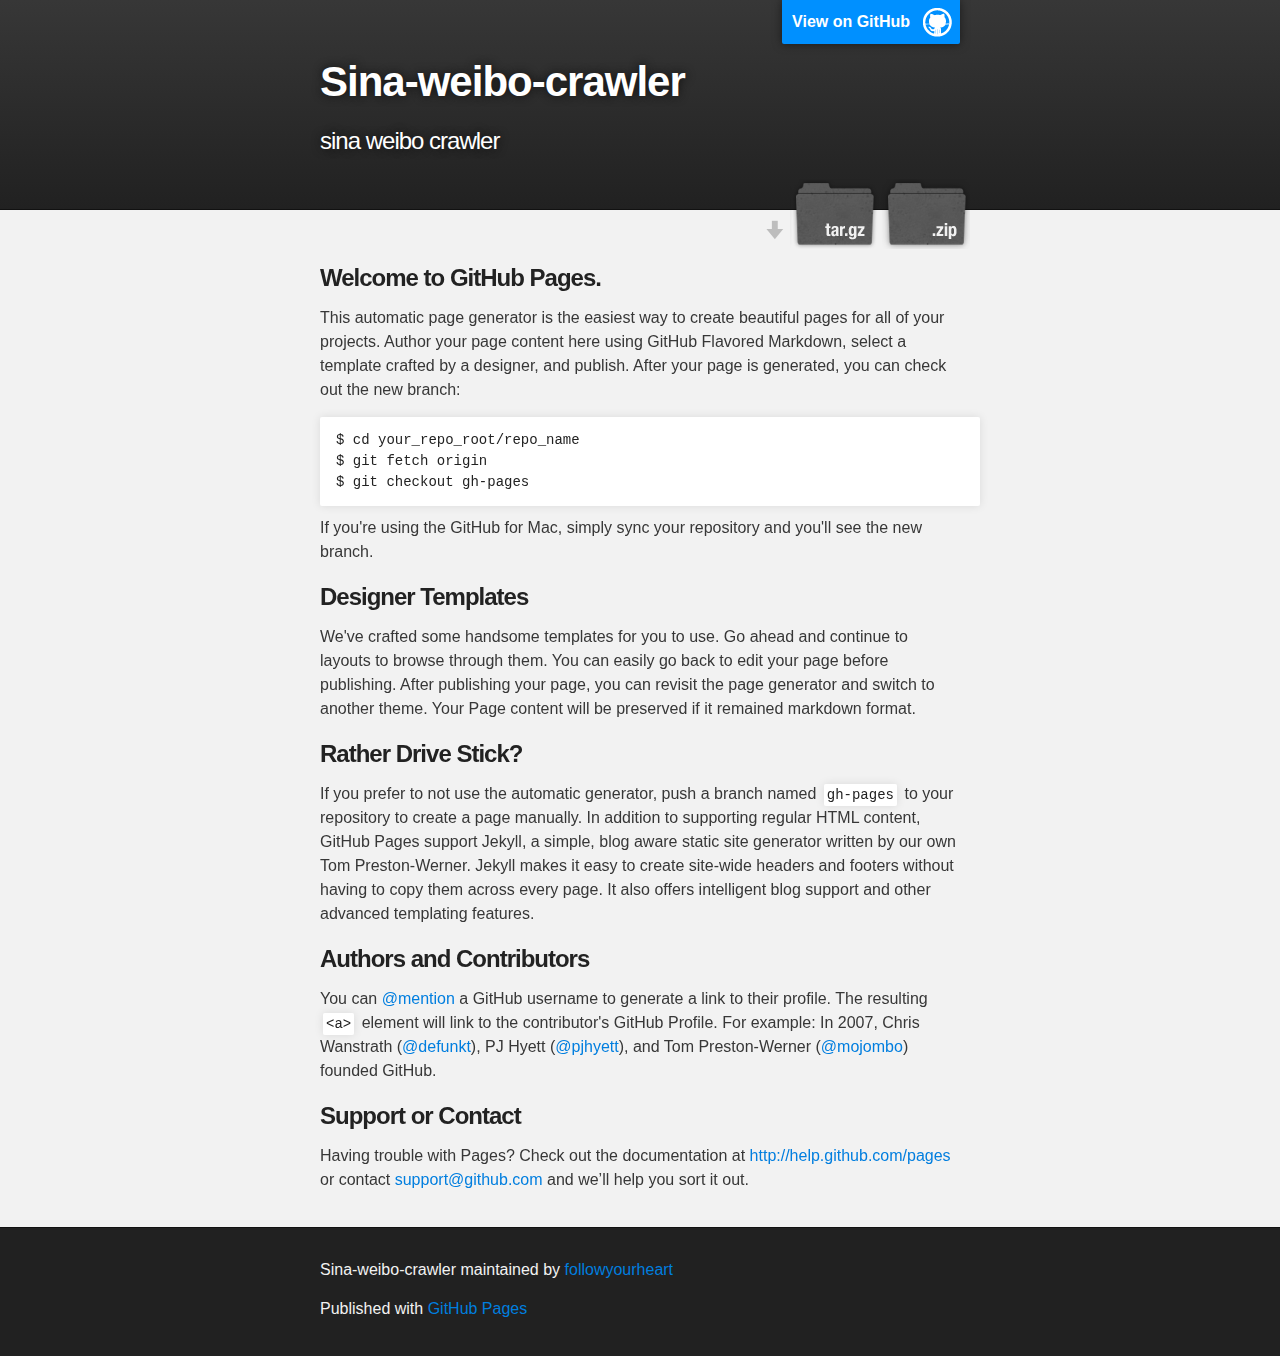
<file: index.html>
<!DOCTYPE html>
<html>

  <head>
    <meta charset='utf-8' />
    <meta http-equiv="X-UA-Compatible" content="chrome=1" />
    <meta name="description" content="Sina-weibo-crawler : sina weibo crawler" />

    <link rel="stylesheet" type="text/css" media="screen" href="stylesheets/stylesheet.css">

    <title>Sina-weibo-crawler</title>
  </head>

  <body>

    <!-- HEADER -->
    <div id="header_wrap" class="outer">
        <header class="inner">
          <a id="forkme_banner" href="https://github.com/followyourheart/sina-weibo-crawler">View on GitHub</a>

          <h1 id="project_title">Sina-weibo-crawler</h1>
          <h2 id="project_tagline">sina weibo crawler</h2>

            <section id="downloads">
              <a class="zip_download_link" href="https://github.com/followyourheart/sina-weibo-crawler/zipball/master">Download this project as a .zip file</a>
              <a class="tar_download_link" href="https://github.com/followyourheart/sina-weibo-crawler/tarball/master">Download this project as a tar.gz file</a>
            </section>
        </header>
    </div>

    <!-- MAIN CONTENT -->
    <div id="main_content_wrap" class="outer">
      <section id="main_content" class="inner">
        <h3>
<a name="welcome-to-github-pages" class="anchor" href="#welcome-to-github-pages"><span class="octicon octicon-link"></span></a>Welcome to GitHub Pages.</h3>

<p>This automatic page generator is the easiest way to create beautiful pages for all of your projects. Author your page content here using GitHub Flavored Markdown, select a template crafted by a designer, and publish. After your page is generated, you can check out the new branch:</p>

<pre><code>$ cd your_repo_root/repo_name
$ git fetch origin
$ git checkout gh-pages
</code></pre>

<p>If you're using the GitHub for Mac, simply sync your repository and you'll see the new branch.</p>

<h3>
<a name="designer-templates" class="anchor" href="#designer-templates"><span class="octicon octicon-link"></span></a>Designer Templates</h3>

<p>We've crafted some handsome templates for you to use. Go ahead and continue to layouts to browse through them. You can easily go back to edit your page before publishing. After publishing your page, you can revisit the page generator and switch to another theme. Your Page content will be preserved if it remained markdown format.</p>

<h3>
<a name="rather-drive-stick" class="anchor" href="#rather-drive-stick"><span class="octicon octicon-link"></span></a>Rather Drive Stick?</h3>

<p>If you prefer to not use the automatic generator, push a branch named <code>gh-pages</code> to your repository to create a page manually. In addition to supporting regular HTML content, GitHub Pages support Jekyll, a simple, blog aware static site generator written by our own Tom Preston-Werner. Jekyll makes it easy to create site-wide headers and footers without having to copy them across every page. It also offers intelligent blog support and other advanced templating features.</p>

<h3>
<a name="authors-and-contributors" class="anchor" href="#authors-and-contributors"><span class="octicon octicon-link"></span></a>Authors and Contributors</h3>

<p>You can <a href="https://github.com/blog/821" class="user-mention">@mention</a> a GitHub username to generate a link to their profile. The resulting <code>&lt;a&gt;</code> element will link to the contributor's GitHub Profile. For example: In 2007, Chris Wanstrath (<a href="https://github.com/defunkt" class="user-mention">@defunkt</a>), PJ Hyett (<a href="https://github.com/pjhyett" class="user-mention">@pjhyett</a>), and Tom Preston-Werner (<a href="https://github.com/mojombo" class="user-mention">@mojombo</a>) founded GitHub.</p>

<h3>
<a name="support-or-contact" class="anchor" href="#support-or-contact"><span class="octicon octicon-link"></span></a>Support or Contact</h3>

<p>Having trouble with Pages? Check out the documentation at <a href="http://help.github.com/pages">http://help.github.com/pages</a> or contact <a href="mailto:support@github.com">support@github.com</a> and we’ll help you sort it out.</p>
      </section>
    </div>

    <!-- FOOTER  -->
    <div id="footer_wrap" class="outer">
      <footer class="inner">
        <p class="copyright">Sina-weibo-crawler maintained by <a href="https://github.com/followyourheart">followyourheart</a></p>
        <p>Published with <a href="http://pages.github.com">GitHub Pages</a></p>
      </footer>
    </div>

    

  </body>
</html>
</file>
<file: stylesheets/stylesheet.css>
/*******************************************************************************
Slate Theme for GitHub Pages
by Jason Costello, @jsncostello
*******************************************************************************/

@import url(pygment_trac.css);

/*******************************************************************************
MeyerWeb Reset
*******************************************************************************/

html, body, div, span, applet, object, iframe,
h1, h2, h3, h4, h5, h6, p, blockquote, pre,
a, abbr, acronym, address, big, cite, code,
del, dfn, em, img, ins, kbd, q, s, samp,
small, strike, strong, sub, sup, tt, var,
b, u, i, center,
dl, dt, dd, ol, ul, li,
fieldset, form, label, legend,
table, caption, tbody, tfoot, thead, tr, th, td,
article, aside, canvas, details, embed,
figure, figcaption, footer, header, hgroup,
menu, nav, output, ruby, section, summary,
time, mark, audio, video {
  margin: 0;
  padding: 0;
  border: 0;
  font: inherit;
  vertical-align: baseline;
}

/* HTML5 display-role reset for older browsers */
article, aside, details, figcaption, figure,
footer, header, hgroup, menu, nav, section {
  display: block;
}

ol, ul {
  list-style: none;
}

blockquote, q {
}

table {
  border-collapse: collapse;
  border-spacing: 0;
}

/*******************************************************************************
Theme Styles
*******************************************************************************/

body {
  box-sizing: border-box;
  color:#373737;
  background: #212121;
  font-size: 16px;
  font-family: 'Myriad Pro', Calibri, Helvetica, Arial, sans-serif;
  line-height: 1.5;
  -webkit-font-smoothing: antialiased;
}

h1, h2, h3, h4, h5, h6 {
  margin: 10px 0;
  font-weight: 700;
  color:#222222;
  font-family: 'Lucida Grande', 'Calibri', Helvetica, Arial, sans-serif;
  letter-spacing: -1px;
}

h1 {
  font-size: 36px;
  font-weight: 700;
}

h2 {
  padding-bottom: 10px;
  font-size: 32px;
  background: url('../images/bg_hr.png') repeat-x bottom;
}

h3 {
  font-size: 24px;
}

h4 {
  font-size: 21px;
}

h5 {
  font-size: 18px;
}

h6 {
  font-size: 16px;
}

p {
  margin: 10px 0 15px 0;
}

footer p {
  color: #f2f2f2;
}

a {
  text-decoration: none;
  color: #007edf;
  text-shadow: none;

  transition: color 0.5s ease;
  transition: text-shadow 0.5s ease;
  -webkit-transition: color 0.5s ease;
  -webkit-transition: text-shadow 0.5s ease;
  -moz-transition: color 0.5s ease;
  -moz-transition: text-shadow 0.5s ease;
  -o-transition: color 0.5s ease;
  -o-transition: text-shadow 0.5s ease;
  -ms-transition: color 0.5s ease;
  -ms-transition: text-shadow 0.5s ease;
}

#main_content a:hover {
  color: #0069ba;
  text-shadow: #0090ff 0px 0px 2px;
}

footer a:hover {
  color: #43adff;
  text-shadow: #0090ff 0px 0px 2px;
}

em {
  font-style: italic;
}

strong {
  font-weight: bold;
}

img {
  position: relative;
  margin: 0 auto;
  max-width: 739px;
  padding: 5px;
  margin: 10px 0 10px 0;
  border: 1px solid #ebebeb;

  box-shadow: 0 0 5px #ebebeb;
  -webkit-box-shadow: 0 0 5px #ebebeb;
  -moz-box-shadow: 0 0 5px #ebebeb;
  -o-box-shadow: 0 0 5px #ebebeb;
  -ms-box-shadow: 0 0 5px #ebebeb;
}

pre, code {
  width: 100%;
  color: #222;
  background-color: #fff;

  font-family: Monaco, "Bitstream Vera Sans Mono", "Lucida Console", Terminal, monospace;
  font-size: 14px;

  border-radius: 2px;
  -moz-border-radius: 2px;
  -webkit-border-radius: 2px;



}

pre {
  width: 100%;
  padding: 10px;
  box-shadow: 0 0 10px rgba(0,0,0,.1);
  overflow: auto;
}

code {
  padding: 3px;
  margin: 0 3px;
  box-shadow: 0 0 10px rgba(0,0,0,.1);
}

pre code {
  display: block;
  box-shadow: none;
}

blockquote {
  color: #666;
  margin-bottom: 20px;
  padding: 0 0 0 20px;
  border-left: 3px solid #bbb;
}

ul, ol, dl {
  margin-bottom: 15px
}

ul li {
  list-style: inside;
  padding-left: 20px;
}

ol li {
  list-style: decimal inside;
  padding-left: 20px;
}

dl dt {
  font-weight: bold;
}

dl dd {
  padding-left: 20px;
  font-style: italic;
}

dl p {
  padding-left: 20px;
  font-style: italic;
}

hr {
  height: 1px;
  margin-bottom: 5px;
  border: none;
  background: url('../images/bg_hr.png') repeat-x center;
}

table {
  border: 1px solid #373737;
  margin-bottom: 20px;
  text-align: left;
 }

th {
  font-family: 'Lucida Grande', 'Helvetica Neue', Helvetica, Arial, sans-serif;
  padding: 10px;
  background: #373737;
  color: #fff;
 }

td {
  padding: 10px;
  border: 1px solid #373737;
 }

form {
  background: #f2f2f2;
  padding: 20px;
}

img {
  width: 100%;
  max-width: 100%;
}

/*******************************************************************************
Full-Width Styles
*******************************************************************************/

.outer {
  width: 100%;
}

.inner {
  position: relative;
  max-width: 640px;
  padding: 20px 10px;
  margin: 0 auto;
}

#forkme_banner {
  display: block;
  position: absolute;
  top:0;
  right: 10px;
  z-index: 10;
  padding: 10px 50px 10px 10px;
  color: #fff;
  background: url('../images/blacktocat.png') #0090ff no-repeat 95% 50%;
  font-weight: 700;
  box-shadow: 0 0 10px rgba(0,0,0,.5);
  border-bottom-left-radius: 2px;
  border-bottom-right-radius: 2px;
}

#header_wrap {
  background: #212121;
  background: -moz-linear-gradient(top, #373737, #212121);
  background: -webkit-linear-gradient(top, #373737, #212121);
  background: -ms-linear-gradient(top, #373737, #212121);
  background: -o-linear-gradient(top, #373737, #212121);
  background: linear-gradient(top, #373737, #212121);
}

#header_wrap .inner {
  padding: 50px 10px 30px 10px;
}

#project_title {
  margin: 0;
  color: #fff;
  font-size: 42px;
  font-weight: 700;
  text-shadow: #111 0px 0px 10px;
}

#project_tagline {
  color: #fff;
  font-size: 24px;
  font-weight: 300;
  background: none;
  text-shadow: #111 0px 0px 10px;
}

#downloads {
  position: absolute;
  width: 210px;
  z-index: 10;
  bottom: -40px;
  right: 0;
  height: 70px;
  background: url('../images/icon_download.png') no-repeat 0% 90%;
}

.zip_download_link {
  display: block;
  float: right;
  width: 90px;
  height:70px;
  text-indent: -5000px;
  overflow: hidden;
  background: url(../images/sprite_download.png) no-repeat bottom left;
}

.tar_download_link {
  display: block;
  float: right;
  width: 90px;
  height:70px;
  text-indent: -5000px;
  overflow: hidden;
  background: url(../images/sprite_download.png) no-repeat bottom right;
  margin-left: 10px;
}

.zip_download_link:hover {
  background: url(../images/sprite_download.png) no-repeat top left;
}

.tar_download_link:hover {
  background: url(../images/sprite_download.png) no-repeat top right;
}

#main_content_wrap {
  background: #f2f2f2;
  border-top: 1px solid #111;
  border-bottom: 1px solid #111;
}

#main_content {
  padding-top: 40px;
}

#footer_wrap {
  background: #212121;
}



/*******************************************************************************
Small Device Styles
*******************************************************************************/

@media screen and (max-width: 480px) {
  body {
    font-size:14px;
  }

  #downloads {
    display: none;
  }

  .inner {
    min-width: 320px;
    max-width: 480px;
  }

  #project_title {
  font-size: 32px;
  }

  h1 {
    font-size: 28px;
  }

  h2 {
    font-size: 24px;
  }

  h3 {
    font-size: 21px;
  }

  h4 {
    font-size: 18px;
  }

  h5 {
    font-size: 14px;
  }

  h6 {
    font-size: 12px;
  }

  code, pre {
    min-width: 320px;
    max-width: 480px;
    font-size: 11px;
  }

}
</file>
